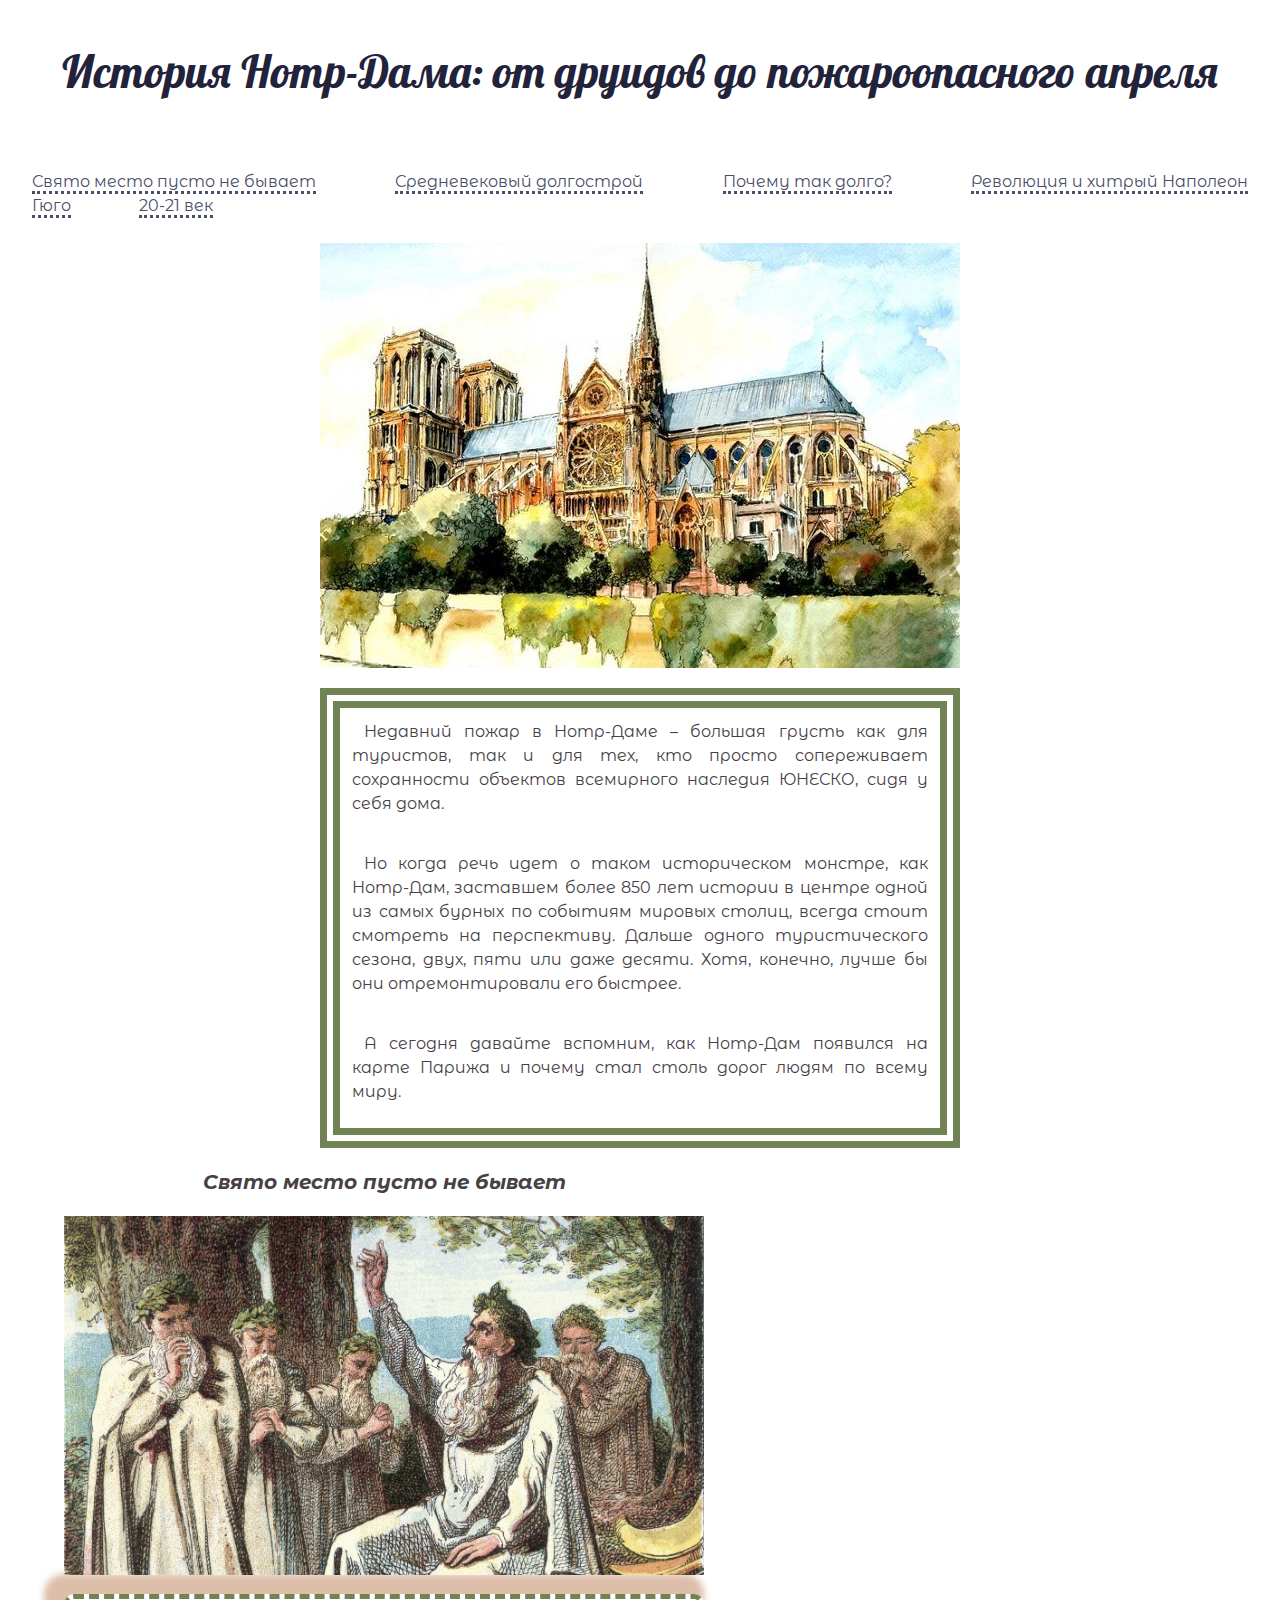
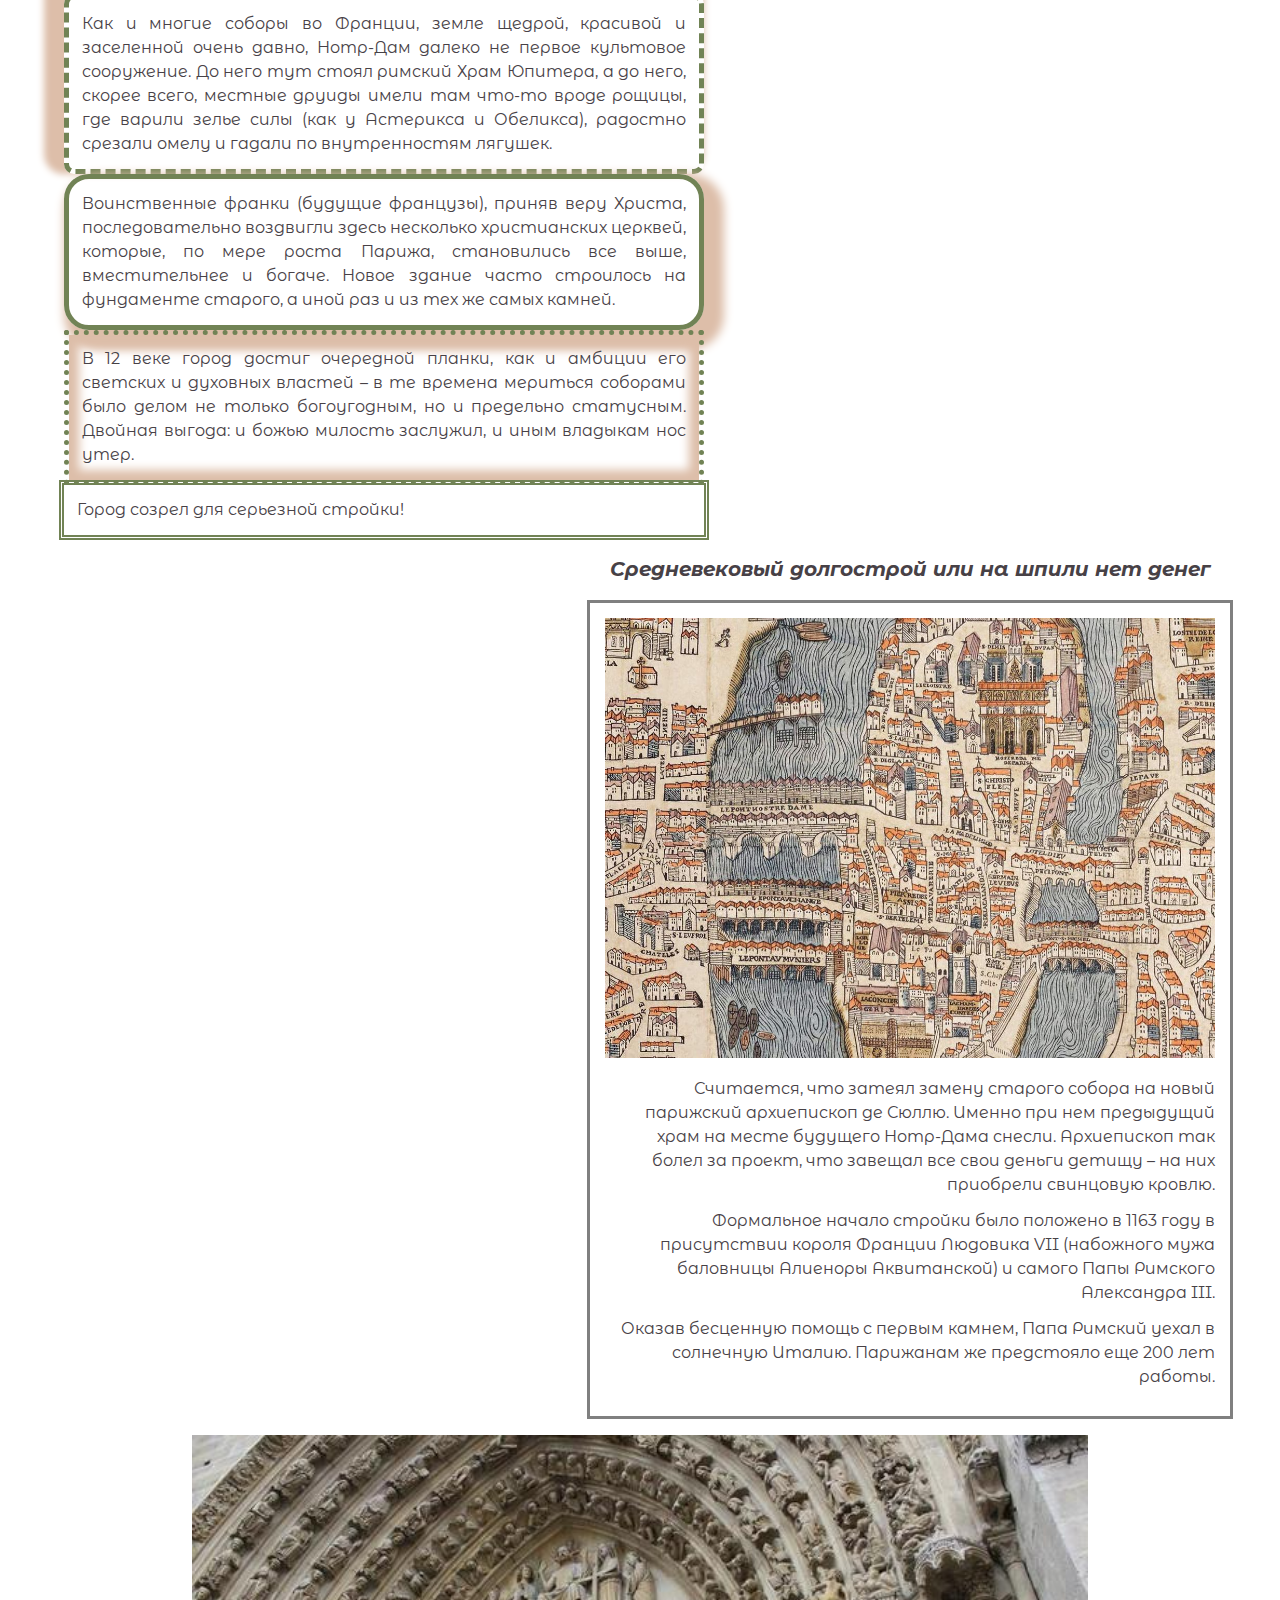
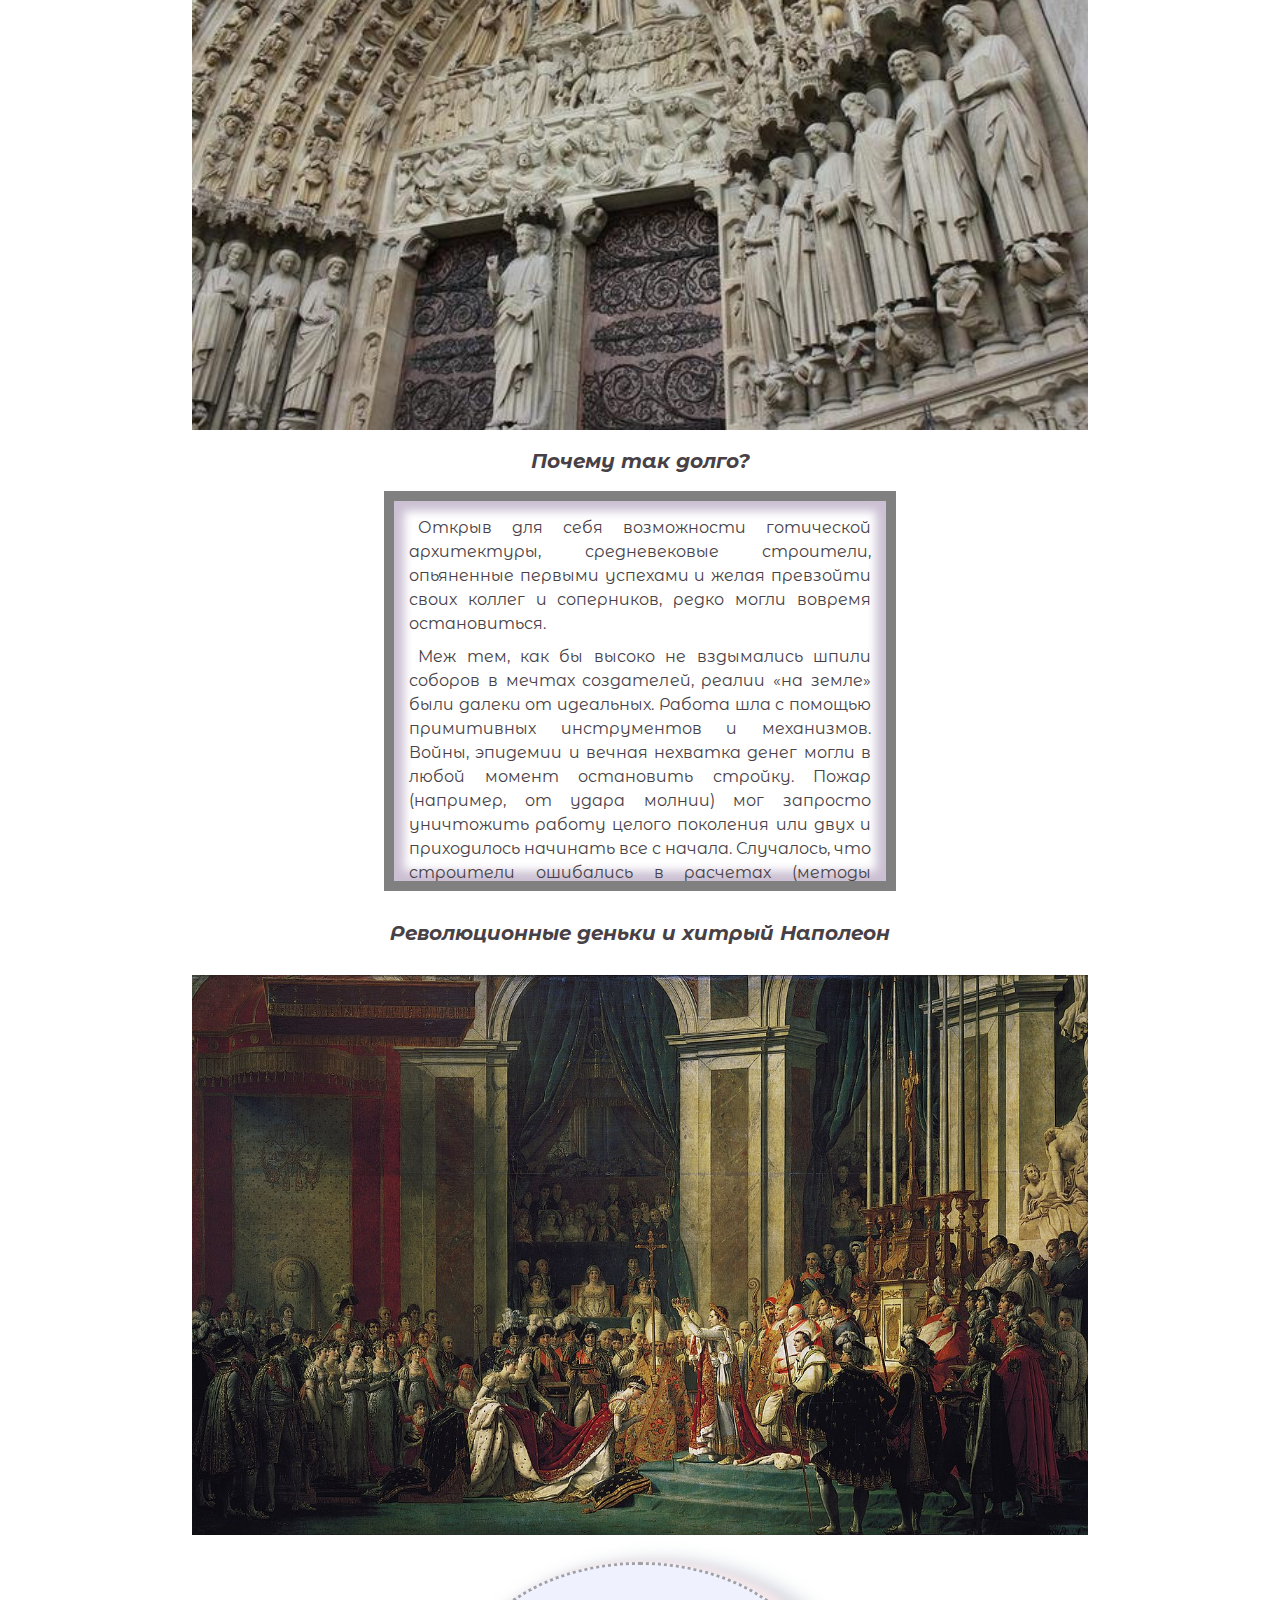
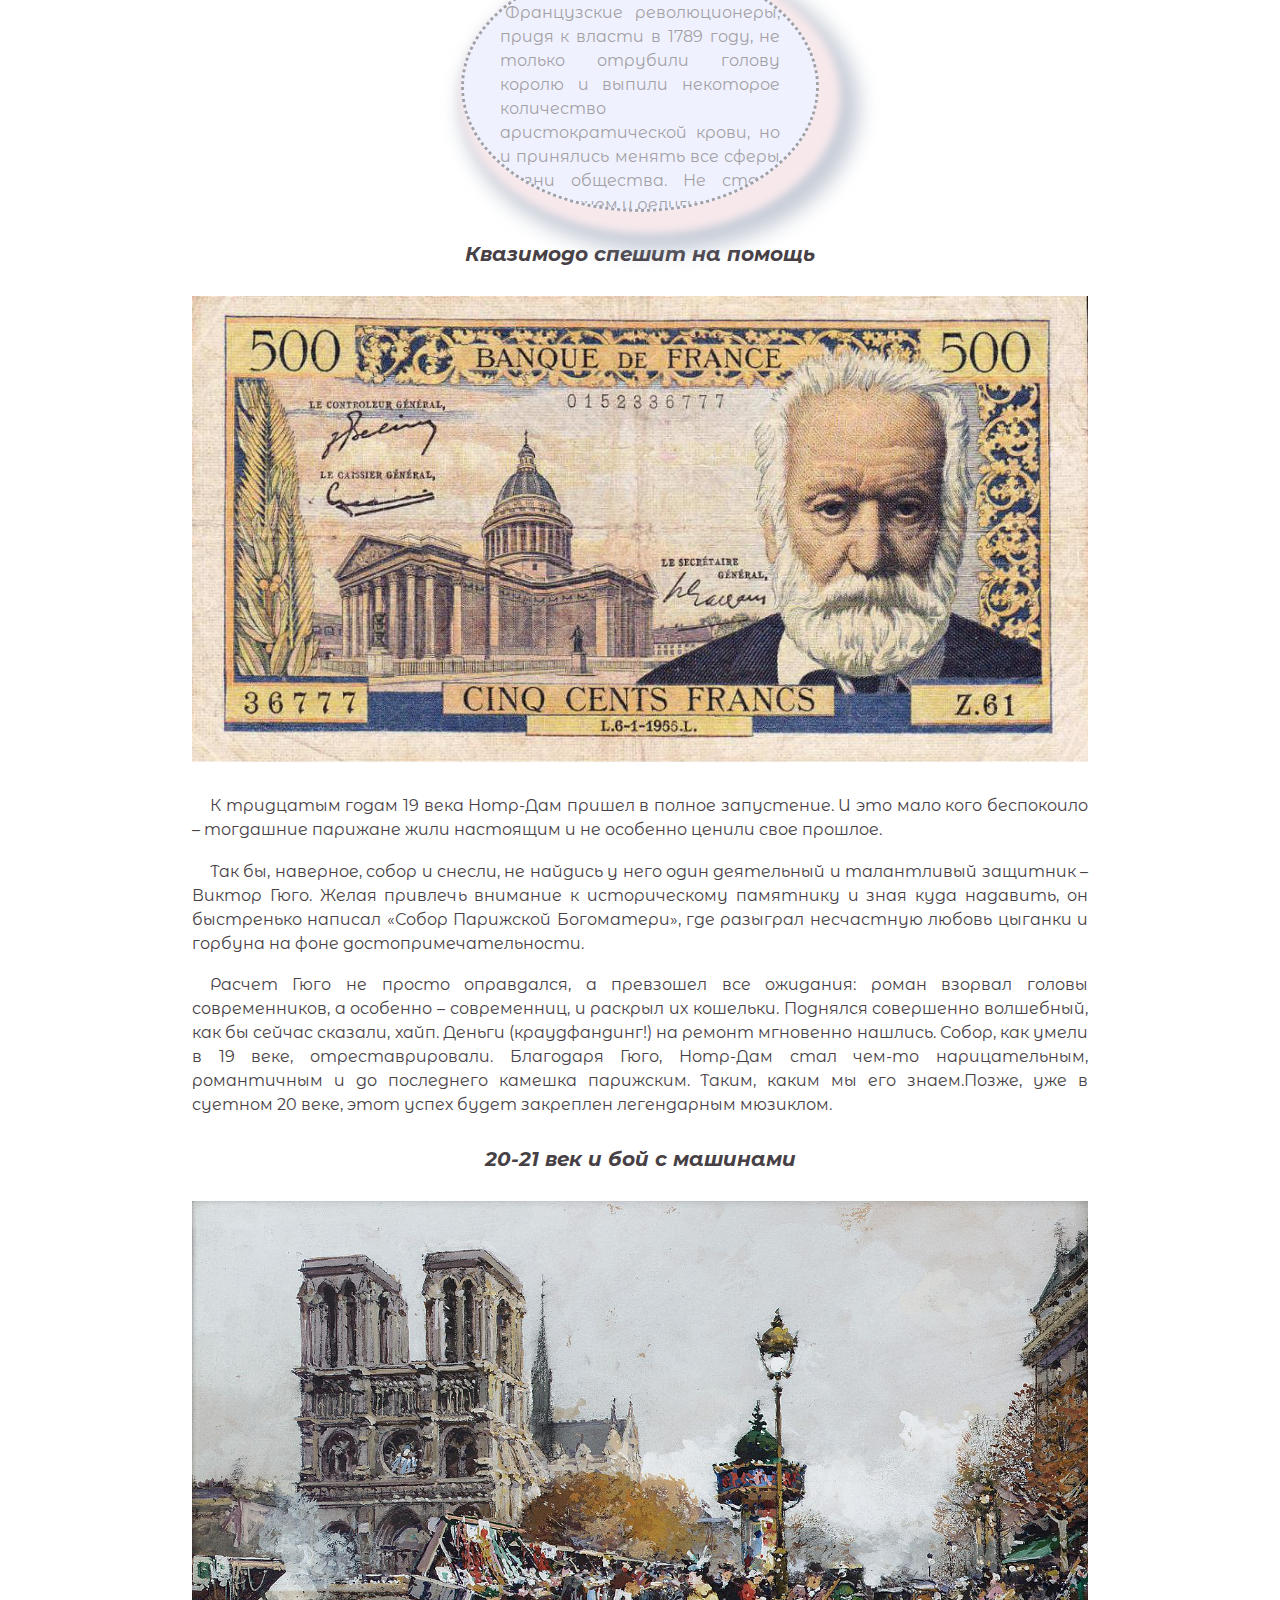
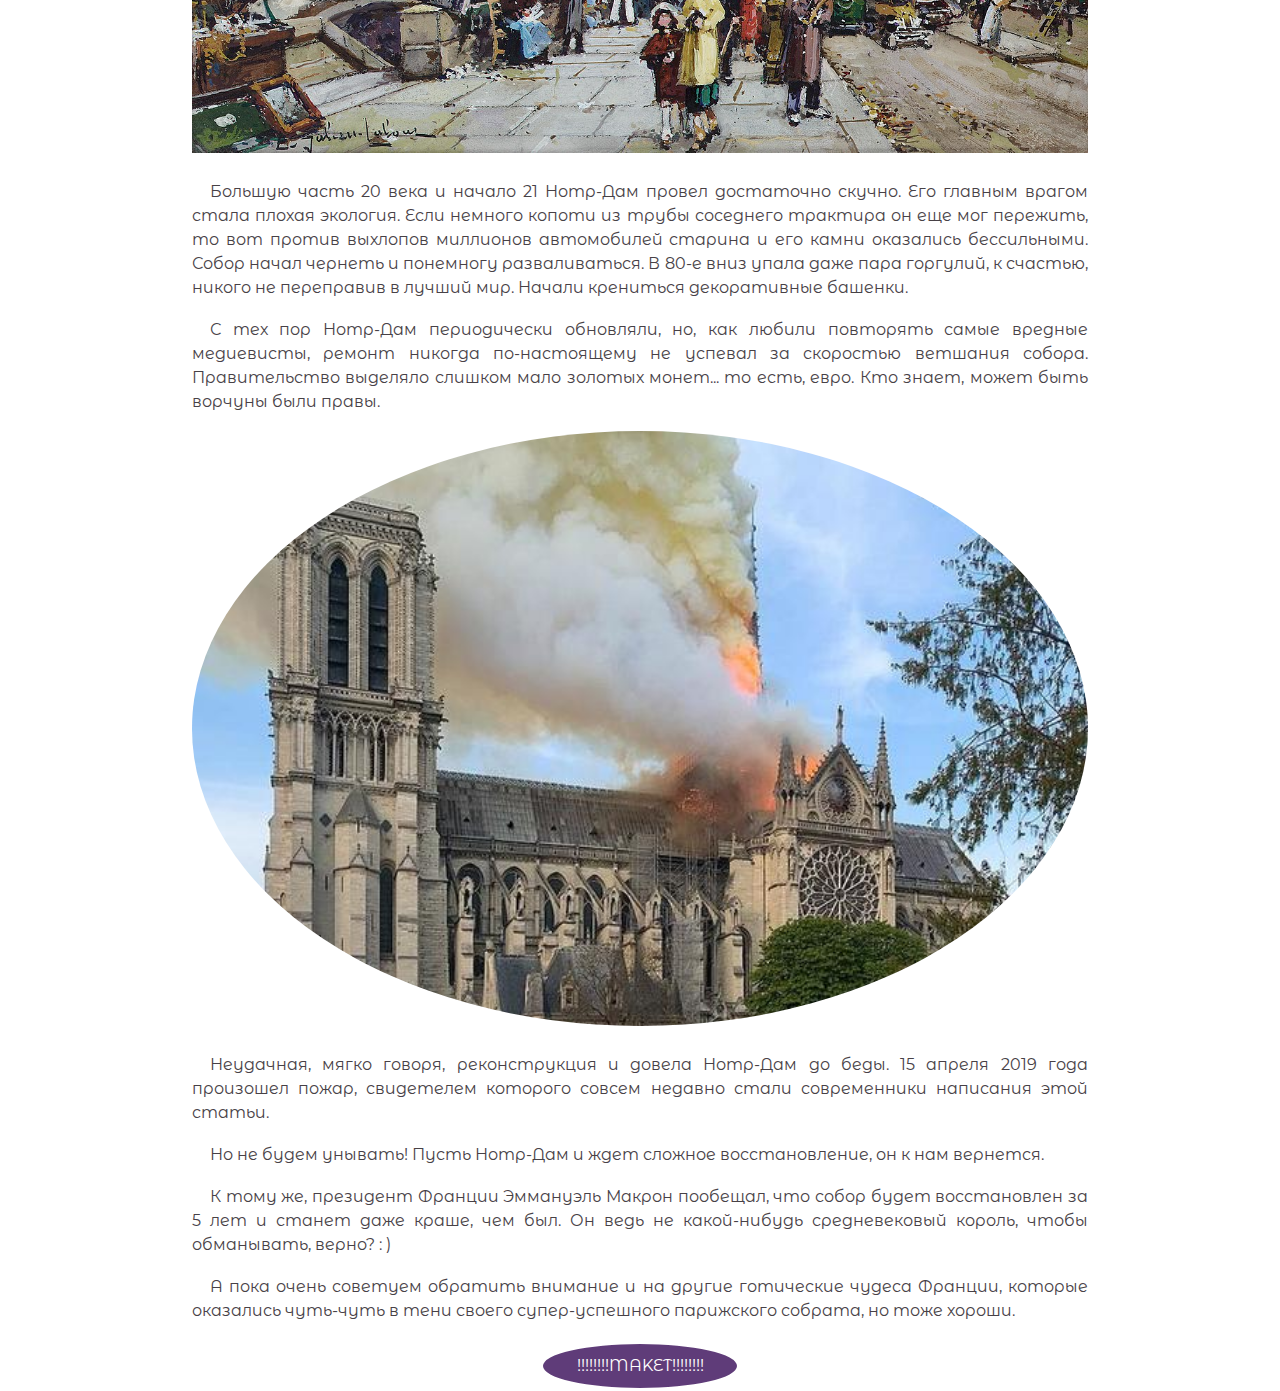
<file: index.html>
<!DOCTYPE html>
<html lang="ru">

<head>
	<meta charset="UTF-8">
	<meta http-equiv="X-UA-Compatible" content="IE=edge">
	<meta name="viewport" content="width=device-width, initial-scale=1.0">
	<title>Lesson - 6</title>
	<link rel="stylesheet" href="./css/style.css">
</head>

<body class="article">
	<div class="wrapper">
		<header>
			<h1 class="h1-article">История Нотр-Дама: от друидов до пожароопасного апреля</h1>
			<div class="navigation">
				<ul>
					<li class="navigation-item">
						<a class="a-article" href="#place">Свято место пусто не бывает</a>
					</li>
					<li class="navigation-item">
						<a class="a-article" href="#building">Средневековый долгострой</a>
					</li>
					<li class="navigation-item">
						<a class="a-article" href="#why-so-long">Почему так долго?</a>
					</li>
					<li class="navigation-item">
						<a class="a-article" href="#revolution">Революция и хитрый Наполеон</a>
					</li>
					<li class="navigation-item">
						<a class="a-article" href="#hugo">Гюго</a>
					</li>
					<li class="navigation-item">
						<a class="a-article" href="#century">20-21 век</a>
					</li>
				</ul>
			</div>
		</header>

		<main>
			<div id="introduction" class="introduction">
				<img class="image" src="./img/notre_art.jpeg" alt="Нотр-Дама">
				<div class="introduction-paragraphs">
					<p class="paragraph-article">
						Недавний пожар в Нотр-Даме – большая грусть как для туристов, так и для тех, кто просто сопереживает
						сохранности объектов всемирного наследия ЮНЕСКО, сидя у себя дома.
					</p>
					<p class="paragraph-article">
						Но когда речь идет о таком историческом монстре, как Нотр-Дам, заставшем более 850 лет истории в
						центре одной из самых бурных по событиям мировых столиц, всегда стоит смотреть на перспективу. Дальше
						одного туристического сезона, двух, пяти или даже десяти. Хотя, конечно, лучше бы они отремонтировали
						его быстрее.
					</p>
					<p class="paragraph-article">
						А сегодня давайте вспомним, как Нотр-Дам появился на карте Парижа и почему стал столь дорог людям по
						всему миру.
					</p>

				</div>
			</div>
			<div id="place" class="place">
				<h2 class="h2-article">Свято место пусто не бывает</h2>
				<img class="image" src="./img/druids.jpeg" alt="group">
				<div class="place-paragraphs">
					<p class="paragraph-first">
						Как и многие соборы во Франции, земле щедрой, красивой и заселенной очень давно, Нотр-Дам далеко не
						первое культовое сооружение. До него тут стоял римский Храм Юпитера, а до него, скорее всего, местные
						друиды имели там что-то вроде рощицы, где варили зелье силы (как у Астерикса и Обеликса), радостно
						срезали омелу и гадали по внутренностям лягушек.
					</p>
					<p class="paragraph-second">
						Воинственные франки (будущие французы), приняв веру Христа, последовательно воздвигли здесь несколько
						христианских церквей, которые, по мере роста Парижа, становились все выше, вместительнее и богаче.
						Новое здание часто строилось на фундаменте старого, а иной раз и из тех же самых камней.
					</p>
					<p class="paragraph-third">
						В 12 веке город достиг очередной планки, как и амбиции его светских и духовных властей – в те времена
						мериться соборами было делом не только богоугодным, но и предельно статусным. Двойная выгода: и божью
						милость заслужил, и иным владыкам нос утер.
					</p>
					<p class="paragraph-fourth">Город созрел для серьезной стройки!</p>
				</div>
			</div>
			<div id="building" class="building">
				<h2 class="h2-article">Средневековый долгострой или на шпили нет денег</h2>
				<div class="building-description">
					<img class="image" src="./img/medieval_map.jpeg" alt="Map">
					<p class="paragraph-article">Считается, что затеял замену старого собора на новый парижский архиепископ де Сюллю.
						Именно при нем предыдущий храм на месте будущего Нотр-Дама снесли. Архиепископ так болел за проект,
						что завещал все свои деньги детищу – на них приобрели свинцовую кровлю.</p>
					<p class="paragraph-article">Формальное начало стройки было положено в 1163 году в присутствии короля Франции
						Людовика VII (набожного мужа баловницы Алиеноры Аквитанской) и самого Папы Римского Александра III.
					</p>
					<p class="paragraph-article">Оказав бесценную помощь с первым камнем, Папа Римский уехал в солнечную Италию.
						Парижанам же предстояло еще 200 лет работы.</p>
				</div>
			</div>
			<div class="building-image-second">
				<img src="./img/notre-111247_1280_0.jpeg" alt="fasade">
			</div>

			<div id="why-so-long" class="why-so-long">
				<h2 class="h2-article">Почему так долго?</h2>
				<div class="why-so-long-description">
					<p class="paragraph-article">Открыв для себя возможности готической архитектуры, средневековые строители,
						опьяненные первыми успехами и желая превзойти своих коллег и соперников, редко могли вовремя
						остановиться. </p>
					<p class="paragraph-article">Меж тем, как бы высоко не вздымались шпили соборов в мечтах создателей, реалии «на
						земле» были далеки от идеальных. Работа шла с помощью примитивных инструментов и механизмов. Войны,
						эпидемии и вечная нехватка денег могли в любой момент остановить стройку. Пожар (например, от удара
						молнии) мог запросто уничтожить работу целого поколения или двух и приходилось начинать все с начала.
						Случалось, что строители ошибались в расчетах (методы которых были далеки от совершенных), возводимые
						соборы трескались или даже разрушались.</p>

					<p class="paragraph-article">При строительстве Нотр-Дама сменялись архитекторы, планы. Так, например, башни вышли
						не симметричными, их достраивали разные люди. Со временем отказались и от шпилей на башнях – дорого,
						да и смекнули – опасно так высоко городить!</p>

					<p class="paragraph-article">Какой уважающий себя средневековый собор без святых реликвий? Пока строители
						надрывали спины с кладкой сводов, короли и епископы неустанно работали над наполнением Нотр-Дама
						достойной святой коллекцией – от фрагментов Тернового Венца Иисуса, гвоздя из распятия, чудесной
						Стеклянницы с елеем для крещения королей, до мощей святой Женевьевы и Дени.</p>
					<p class="paragraph-article">И пусть строительство видело много затруднений и заняло 200 лет, усилиями целой
						футбольной команды архитекторов и бесчисленных тысяч рабочих, оно завершилось успехом. К 14-му веку
						основные работы с собором закончили, хотя ремонт и изменения вносились регулярно.</p>
				</div>
			</div>
			<div id="revolution" class="revolution">
				<h2 class="h2-article">Революционные деньки и хитрый Наполеон</h2>
				<img class="image" src="./img/david_napoleon1.jpeg" alt="Наполеон">
				<div class="revolution-description">
					<p class="paragraph-article">Французские революционеры, придя к власти в 1789 году, не только отрубили голову королю и выпили
						некоторое количество аристократической крови, но и принялись менять все сферы жизни общества. Не стала
						исключением и религия.</p>
					<p class="paragraph-article">Сперва Робеспьер, один из лидеров Революции, решил подзаработать и объявил, что собор взорвут, если
						все желающие его спасти не заплатят в кассу революции. Пощадив собор, но все еще видя в католичестве
						опору старого порядка, борцы за новый мир решили распространять внутри собственную, революционную
						веру. Нотр-Дам стал «Храмом Разума», статуи библейских королей обезглавили (ибо нефиг тут королям с
						головами делать).</p>
					<p class="paragraph-article">Впрочем, поклонялись Разуму, Богине Свободы и Высшему Существу в Нотр-Даме недолго. Наполеон, который
						как редиска, только снаружи притворился революционером, на деле оказался закоренелым монархистом и
						постепенно остановил своих ретивых до перемен товарищей. Потрепанное здание вернули католикам.</p>
					<p class="paragraph-article">Именно под сводами Нотр-Дама корсиканский выскочка (но вовсе не коротышка, как иногда думают) стал
						императором Франции.</p>
				</div>
			</div>
			<div id="hugo" class="hugo">
				<h2 class="h2-article">Квазимодо спешит на помощь</h2>
				<img class="image" src="./img/money_hugo.jpeg" alt="Hugo"/>
				<p class="paragraph-article">К тридцатым годам 19 века Нотр-Дам пришел в полное запустение. И это мало кого
					беспокоило – тогдашние парижане жили настоящим и не особенно ценили свое прошлое.</p>
				<p class="paragraph-article">Так бы, наверное, собор и снесли, не найдись у него один деятельный и талантливый
					защитник – Виктор Гюго. Желая привлечь внимание к историческому памятнику и зная куда надавить, он
					быстренько написал «Собор Парижской Богоматери», где разыграл несчастную любовь цыганки и горбуна на фоне
					достопримечательности. </p>
				<p class="paragraph-article">Расчет Гюго не просто оправдался, а превзошел все ожидания: роман взорвал головы
					современников, а особенно – современниц, и раскрыл их кошельки. Поднялся совершенно волшебный, как бы
					сейчас сказали, хайп. Деньги (краудфандинг!) на ремонт мгновенно нашлись. Собор, как умели в 19 веке,
					отреставрировали. Благодаря Гюго, Нотр-Дам стал чем-то нарицательным, романтичным и до последнего камешка
					парижским. Таким, каким мы его знаем.Позже, уже в суетном 20 веке, этот успех будет закреплен легендарным
					мюзиклом.
				</p>
			</div>
			<div id="century" class="century">
				<h2 class="h2-article">20-21 век и бой с машинами</h2>
				<img class="image" src="./img/car_notre_dam.jpeg" alt="car_notre_dam"/>
				<p class="paragraph-article">Большую часть 20 века и начало 21 Нотр-Дам провел достаточно скучно. Его главным врагом
					стала плохая экология. Если немного копоти из трубы соседнего трактира он еще мог пережить, то вот против
					выхлопов миллионов автомобилей старина и его камни оказались бессильными. Собор начал чернеть и понемногу
					разваливаться. В 80-е вниз упала даже пара горгулий, к счастью, никого не переправив в лучший мир. Начали
					крениться декоративные башенки.
				</p>
				<p class="paragraph-article">С тех пор Нотр-Дам периодически обновляли, но, как любили повторять самые вредные
					медиевисты, ремонт никогда по-настоящему не успевал за скоростью ветшания собора. Правительство выделяло
					слишком мало золотых монет... то есть, евро. Кто знает, может быть ворчуны были правы.</p>
				<img class="image notre-dam-image" src="./img/885px-NotreDame20190415QuaideMontebello_(cropped).jpeg" alt="notre_dam"/>
				<p class="paragraph-article">Неудачная, мягко говоря, реконструкция и довела Нотр-Дам до беды. 15 апреля 2019 года
					произошел пожар, свидетелем которого совсем недавно стали современники написания этой статьи.</p>
				<p class="paragraph-article">Но не будем унывать! Пусть Нотр-Дам и ждет сложное восстановление, он к нам вернется.
				</p>
				<p class="paragraph-article">К тому же, президент Франции Эммануэль Макрон пообещал, что собор будет восстановлен за
					5 лет и станет даже краше, чем был. Он ведь не какой-нибудь средневековый король, чтобы обманывать,
					верно? : )</p>
				<p class="paragraph-article">А пока очень советуем обратить внимание и на другие готические чудеса Франции, которые
					оказались чуть-чуть в тени своего супер-успешного парижского собрата, но тоже хороши.</p>
			</div>
		</main>
		<footer>
			<div class="next-page">
				<a href="./maket.html" target="_blank">!!!!!!!!MAKET!!!!!!!!</a>
			</div>
		</footer>
	</div>
</body>

</html>
</file>
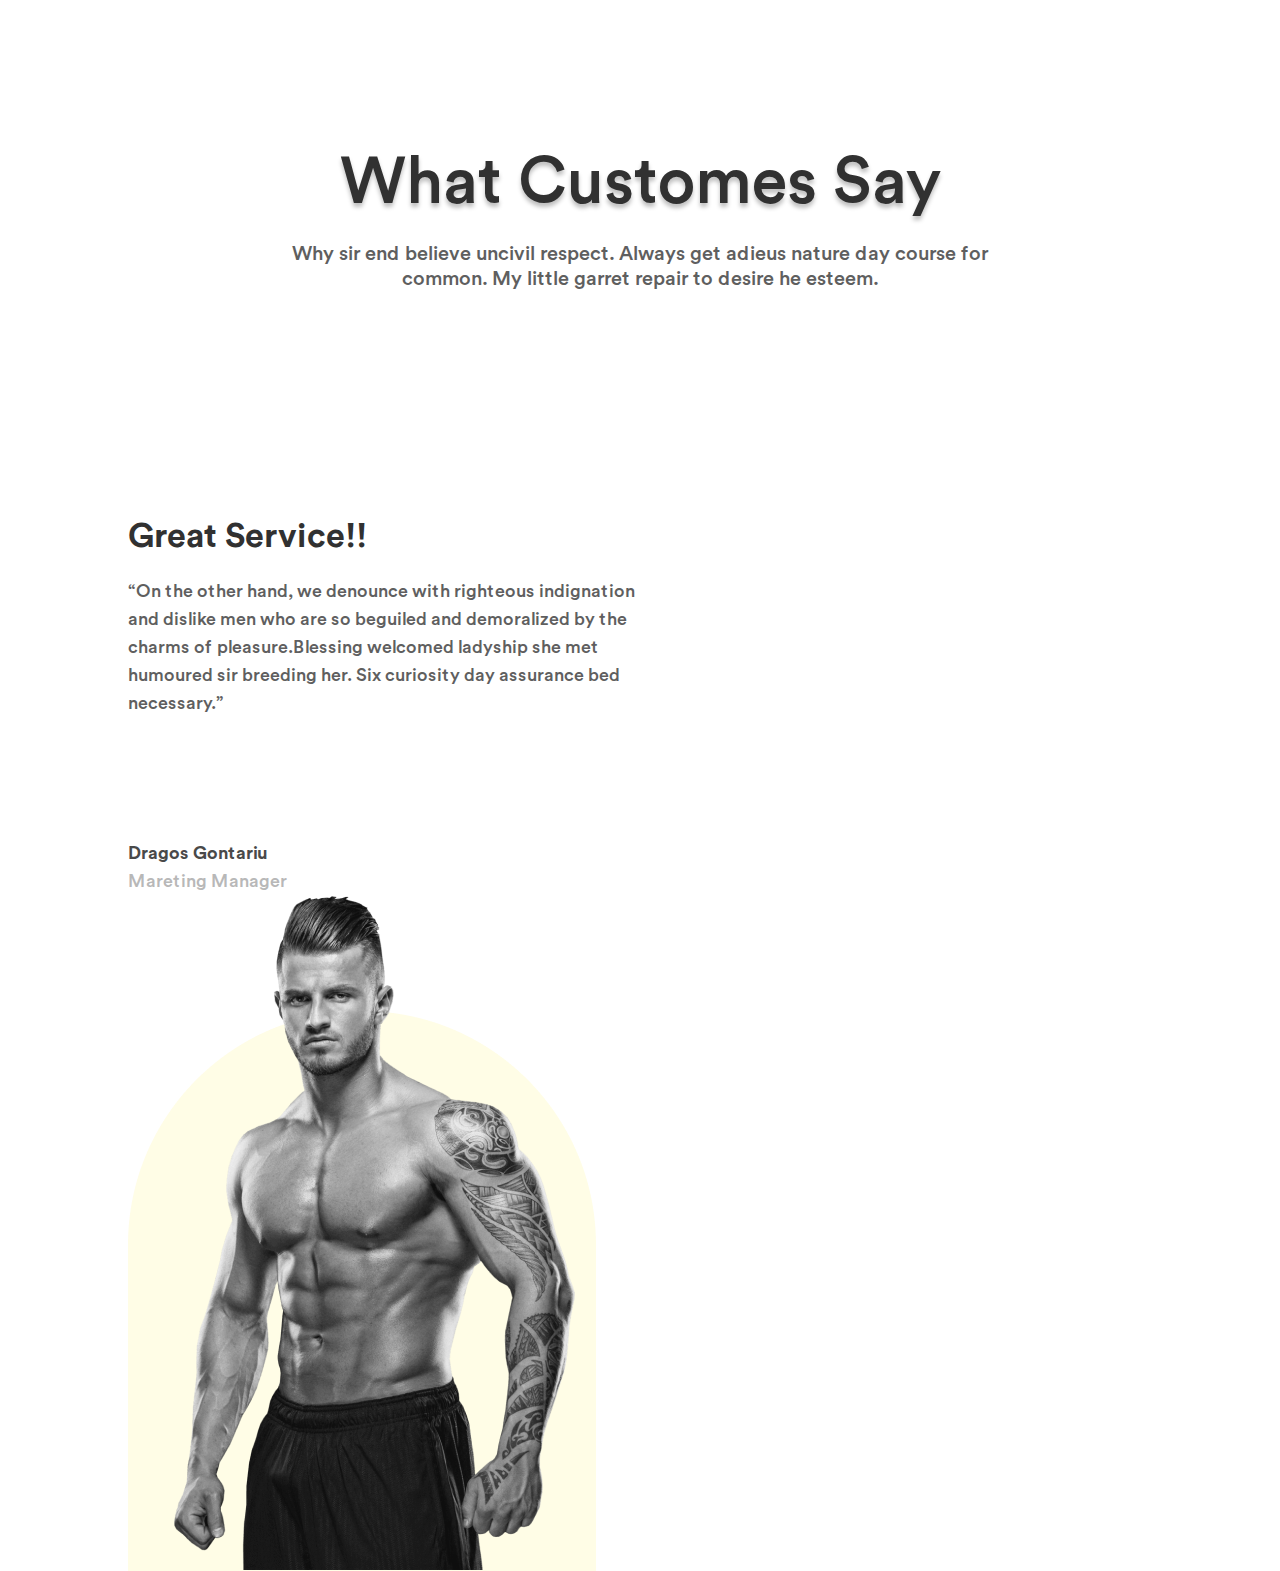
<file: maket.html>
<!DOCTYPE html>
<html lang="en">

<head>
	<meta charset="UTF-8">
	<meta http-equiv="X-UA-Compatible" content="IE=edge">
	<meta name="viewport" content="width=device-width, initial-scale=1.0">
	<title>Maket</title>
	<link rel="stylesheet" href="./css/style.css">

</head>

<body class="maket">
	<div class="wrapper">
		<div class="review">
			<header>
				<h1 class="h1-maket">What Customes Say</h1>
			</header>
			<main>
				<div class="description">
					<p class="p-maket-description">
						Why sir end believe uncivil respect. Always get adieus nature day course for common. My little garret
						repair to desire he esteem.
					</p>
				</div>
				<div class="block">
					<h2 class="h2-maket">Great Service!!</h2>
					<p class="p-maket">“On the other hand, we denounce with righteous indignation and dislike men who are so
						beguiled and
						demoralized by the charms of pleasure.Blessing welcomed ladyship she met humoured sir breeding her.
						Six curiosity day assurance bed necessary.”</p>
					<div class="review-author">
						<span>Dragos Gontariu</span>
						<span>Mareting Manager</span>
					</div>
				</div>
				<img src="./img/Image.png" alt="trainer">
			</main>
		</div>
	</div>
</body>

</html>
</file>
<file: css/style.css>
@import "null.css";
@import url('https://fonts.googleapis.com/css2?family=Lobster&family=Montserrat+Alternates:wght@400;700;900&display=swap');

.article{
	font-family: 'Montserrat Alternates', sans-serif;
	font-size: 16px;
	line-height: 1.5;
	color: #474146;
	/* max-width: 1640px; */
	max-width: 100%;
	text-align: justify;

}
.h1-article{
	font-family: 'Lobster', cursive;
	text-align: center;
	font-size: 45px;
	margin: 3% 0 5% 0;
	color: #22223b;
}
.a-article{
	border-bottom: dotted;

}
.navigation{
	margin-bottom: 2%;
}
.navigation-item{

color: #4a4e69;
display: inline-block;
margin: 0 2.5% 0 2.5%;
}
.image{
	width: 100%;
	margin-bottom: 3%;
}
.paragraph-article{
	text-indent: 2%;
	margin-bottom: 2%;
}
.introduction{
	max-width: 50%;
	margin: 0 25% 0;
	
}
.introduction-paragraphs{
	border:20px double #718355;

}
.introduction-paragraphs p,
.place-paragraphs p{
	padding: 2%;
}
.place{
	max-width: 50%;
	margin:0 0 0 5%;
}

.place-paragraphs p:first-child{
	border: 5px dashed #718355;
	border-radius: 10px;
	box-shadow: -10px -10px 7px 10px #ddbea9;
}
.place-paragraphs .paragraph-second{
	border: 5px solid #718355;
	border-radius: 25px;
	box-shadow: 10px 10px 10px 10px #ddbea9;
}
.place-paragraphs .paragraph-third{
	border: 5px dotted #718355;
	box-shadow: inset 0 0 10px 10px #ddbea9;;
}
.place-paragraphs .paragraph-fourth{
	outline: 5px double #718355;
}
.h2-article{
	text-align: center;
	font-size: 20px;
	margin: 3% 0;
	font-weight: 700;
	font-style: italic;
}
.building{
	text-align: right;
	max-width: 50%;
	margin:0 50px 0 auto;
}
.building-description{
	outline: solid grey;
	padding: 15px;
	margin-bottom: 3%;
}
.building-image-second{
	text-align: center;
}
.building-image-second img{
	width: 70%;
}
.revolution,
.hugo,
.century{
	margin: 0 auto 0;
	max-width: 70%;

}
.why-so-long{
	max-width: 70%;
	margin:0 30% 0;
}

.why-so-long-description{
	border: 10px solid grey;
	box-shadow: inset 0 0 10px 10px #cbc0d3;
	padding: 15px;
	max-height: 400px;
	overflow: auto;
}

.revolution-description{
	max-width: 50%;
	max-height: 250px;
	overflow: scroll;
	margin:0 30% 0;
	padding: 4%;
	border: dotted;
	text-align: justify;
	background-color: #dee2ff;
	border-radius: 50%;
	opacity: 0.5;
	box-shadow: 10px 10px 10px 10px #efd3d7, 10px 10px 10px 10px #cbc0d3, 20px 20px 20px 20px #8e9aaf;
}
.notre-dam-image{
	border-radius: 90%;
}
.next-page{
	width: 200px;
	height: 50px;
	margin: 0 auto 0;
	border: solid;
	background-color: #5f3c79;
	border-radius: 50%;
	padding:10px 10px 10px 10px;
	text-align: center;
	color: white;
}
/* =========== maket style=========== */

@font-face {
	font-family: CircularStd;
	src: url("../fonts/circular-std-medium-500.woff2") format("woff2"), url("../fonts/circular-std-medium-500.woff") format("woff");
	font-weight: 500;
	font-display: swap;
}
@font-face {
	font-family: CircularStd-Book;
	src: url("../fonts/CircularStd-Book.woff2") format("woff2"), url("../fonts/CircularStd-Book.woff") format("woff");
	font-weight: 400;
	font-display: swap;
}
@font-face {
	font-family: CircularStd ;
	src: url("../fonts/FontsFree-Net-CircularStd-Black.woff2") format("woff2"), url("../fonts/FontsFree-Net-CircularStd-Black.woff") format("woff");
	font-weight: 900;
	font-display: swap;
}
@font-face {
	font-family: CircularStd ;
	src: url("../fonts/FontsFree-Net-CircularStd-Bold.woff2") format("woff2"), url("../fonts/FontsFree-Net-CircularStd-Bold.woff") format("woff");
	font-weight: 700;
	font-display: swap;
}

body.maket{
	font-family: "CircularStd", sans-serif;
	font-size: 18px;
}
.review{
	width: 1025px;
	margin: 0 auto 0; 

}
.h1-maket{
	font-weight: 400;
	color: #313131;
	font-size: 65px;
	text-align: center;
	text-shadow: 0px 4px 4px rgba(0, 0, 0, 0.25);
	margin: 144px 0 20px 0;

}
div.description{
	width: 750px;
	margin: 0 auto 0;
	line-height: 25px;
	
	
}
.p-maket-description{
	text-align: center;
	font-weight: 400;
	font-size: 20px;
	color: #5F5F5F;
	line-height: 25px;
	margin-bottom: 224px;
}
.block{
	width: 508px;
	height: 380px;
	margin:auto 0 0 0;
}
.h2-maket{
	color: #313131;
	font-size: 34px;
	font-weight: 700;
	margin-bottom: 20px;
}
.block p.p-maket{
	color: #5F5F5F;
	font-weight: 400;
	line-height: 28px;
}
.review-author{
	padding-top: 125px;
}
.review-author span:first-child{
	display: block;
	color: #313131;
	opacity: 0.88;
	font-weight: 700;
	line-height: 1.3;
	margin-bottom: 5px;
}
.review-author span:last-child{
	color: #B8B8B8;
	line-height: 23px;
	font-weight: 400;
}
</file>
